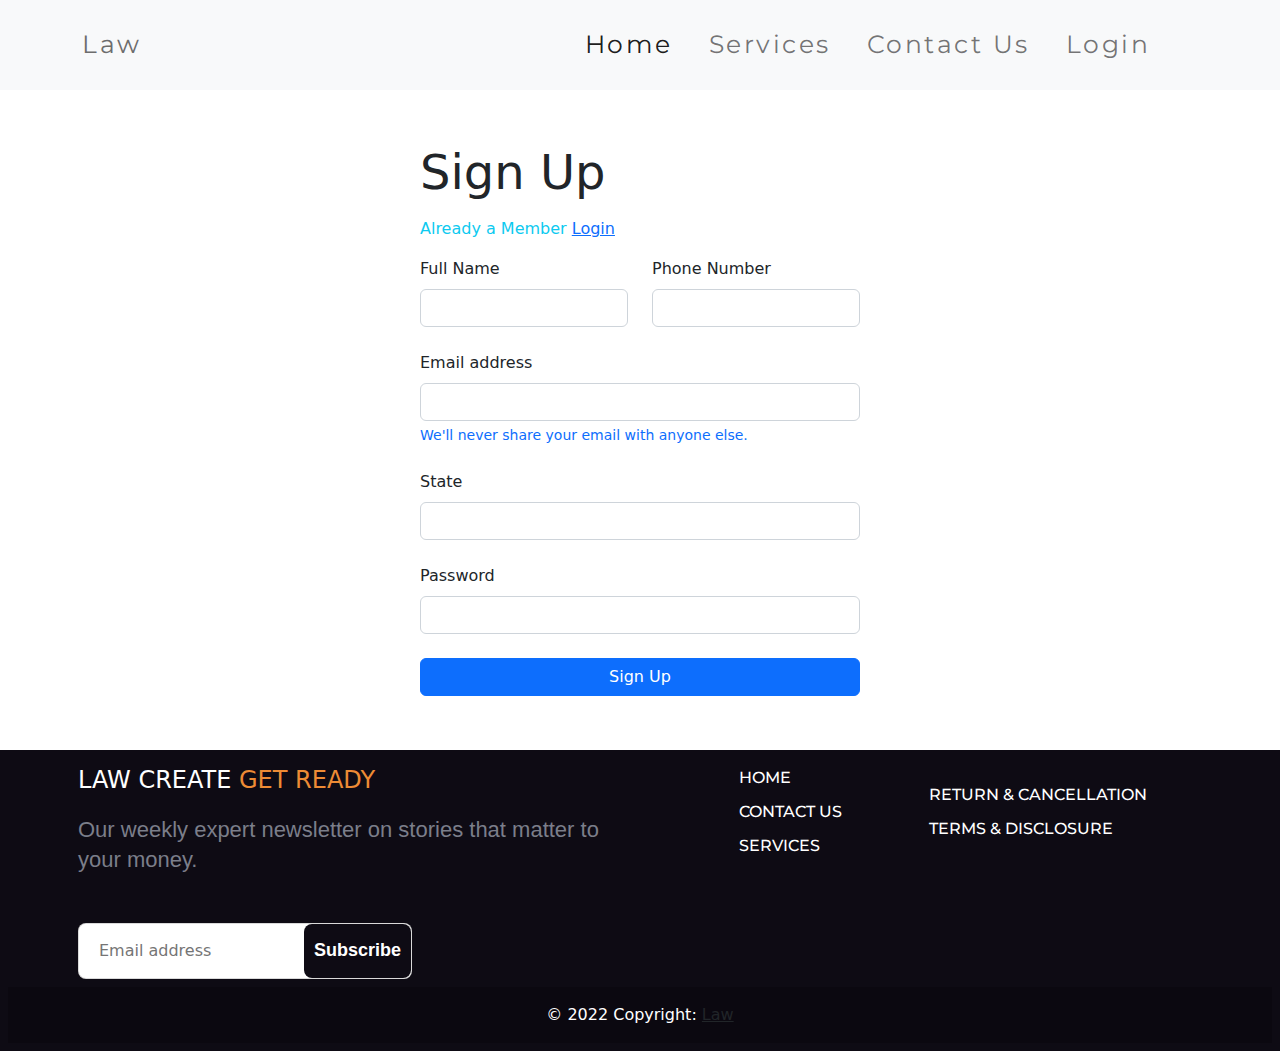
<file: signup.html>
<!DOCTYPE html>
<html lang="en">
  <head>
    <meta charset="UTF-8" />
    <meta http-equiv="X-UA-Compatible" content="IE=edge" />
    <meta name="viewport" content="width=device-width, initial-scale=1.0" />
    <title>Document</title>
    <link rel="preconnect" href="https://fonts.googleapis.com" />
    <link rel="preconnect" href="https://fonts.gstatic.com" crossorigin />
    <link
      href="https://fonts.googleapis.com/css2?family=Montserrat:wght@300;500&display=swap"
      rel="stylesheet"
    />
    <link rel="stylesheet" href="css/bootstrap.min.css" />
    <link
      rel="stylesheet"
      href="https://cdn.jsdelivr.net/npm/bootstrap-icons@1.9.1/font/bootstrap-icons.css"
    />
    <link
      rel="stylesheet"
      href="https://cdn.jsdelivr.net/npm/swiper/swiper-bundle.min.css"
    />
    <link rel="stylesheet" href="style.css" />
    <link rel="stylesheet" href="contact.css" />
    <link rel="stylesheet" href="form.css" />
    <link rel="stylesheet" href="responsive.css" />
  </head>
  <body>
    <div class="nav-bar">
      <nav class="navbar navbar-expand-lg navbar-light bg-light">
        <div class="container">
          <a class="navbar-brand nav-header" align="center" href="#">Law</a>
          <button
            class="navbar-toggler"
            type="button"
            data-bs-toggle="collapse"
            data-bs-target="#navbarNavDropdown"
            aria-controls="navbarNavDropdown"
            aria-expanded="false"
            aria-label="Toggle navigation"
          >
            <span class="navbar-toggler-icon"></span>
          </button>
          <div class="collapse navbar-collapse" id="navbarNavDropdown">
            <ul class="navbar-nav nav-list">
              <li class="nav-item">
                <a class="nav-link active" aria-current="page" href="#">Home</a>
              </li>
              <li class="nav-item">
                <a class="nav-link" href="#">Services</a>
              </li>
              <li class="nav-item">
                <a class="nav-link" href="#">Contact Us</a>
              </li>
              <li class="nav-item">
                <a class="nav-link" href="#">Login</a>
              </li>
            </ul>
          </div>
        </div>
      </nav>
    </div>
    <div class="container-fluid p-4">
      <div
        class="container"
        style="max-width: 500px; margin: auto; padding: 30px"
      >
        <div class="login-header" align="left">
          <p class="display-5">Sign Up</p>
          <p class="text-info">
            Already a Member
            <span class="h6 text-primary"
              ><a href="#" style="cursor: pointer">Login</a></span
            >
          </p>
        </div>
        <form>
          <div class="row gx-4 gy-4">
            <div class="col-12 col-md-6">
              <label for="exampleInputEmail1" class="form-label text-left"
                >Full Name</label
              >
              <input
                type="text"
                class="form-control"
                id="exampleInputEmail1"
                aria-describedby="emailHelp"
              />
            </div>
            <div class="col-12 col-md-6">
              <label for="exampleInputEmail1" class="form-label"
                >Phone Number</label
              >
              <input
                type="Number"
                class="form-control"
                id="exampleInputEmail1"
                aria-describedby="emailHelp"
              />
            </div>
            <div class="col-12 col-md-12">
              <label for="exampleInputEmail1" class="form-label"
                >Email address</label
              >
              <input
                type="email"
                class="form-control"
                id="exampleInputEmail1"
                aria-describedby="emailHelp"
              />
              <div id="emailHelp" class="form-text text-primary">
                We'll never share your email with anyone else.
              </div>
            </div>
            <div class="col-12 col-md-12">
              <label for="exampleInputPassword1" class="form-label"
                >State</label
              >
              <input
                type="text"
                class="form-control"
                id="exampleInputPassword1"
              />
            </div>
            <div class="col-12">
              <label for="exampleInputPassword1" class="form-label"
                >Password</label
              >
              <input
                type="password"
                class="form-control"
                id="exampleInputPassword1"
              />
            </div>
            <div class="col-12">
              <div class="d-grid">
                <button type="submit" class="btn btn-primary btn-block">
                  Sign Up
                </button>
              </div>
            </div>
          </div>
        </form>
      </div>
    </div>
    <footer class="text-center text-lg-start style-footer p-2">
      <!-- Grid container -->
      <div class="container p-2">
        <!--Grid row-->
        <div class="row gy-4">
          <!--Grid column-->
          <div class="col-md-6 col-12">
            <div class="footerLeft-header">
              <h4 class="text-uppercase">
                Law Create
                <span style="color: #ed8b35"> Get Ready</span>
              </h4>
            </div>
            <div class="footerLeft-bottom">
              <div class="leftHead">
                <p class="newsletterDesc">
                  Our weekly expert newsletter on stories that matter to your
                  money.
                </p>
              </div>
              <div class="subcribeForm">
                <form>
                  <label for="mce-Email" class="subcribeLabel">
                    <input
                      type="email"
                      name="EMAIL"
                      id="mce-EMAIL"
                      placeholder="Email address"
                      autocapitalize="off"
                      autocorrect="off"
                      class="required emailNew"
                      value
                    />
                    <input
                      type="submit"
                      name="subscribe"
                      id="mc-embedded-subscribe"
                      class="newsletter_button_new"
                      value="Subscribe"
                    />
                  </label>
                </form>
              </div>
            </div>
          </div>
          <!--Grid column-->

          <!--Grid column-->
          <div class="col-md-6 col-12">
            <div
              class="footerRight d-flex justify-content-evenly align-items-center"
            >
              <ul class="listLeft">
                <li><a>Home</a></li>
                <li><a>Contact us</a></li>
                <li><a>Services</a></li>
              </ul>
              <ul class="listRight">
                <li><a>Return & CANCELLATION</a></li>
                <li><a>TERMS & DISCLOSURE</a></li>
              </ul>
            </div>
          </div>
          <!--Grid column-->
        </div>
        <!--Grid row-->
      </div>
      <!-- Grid container -->

      <!-- Copyright -->
      <div class="text-center p-3" style="background-color: rgba(0, 0, 0, 0.2)">
        © 2022 Copyright:
        <a class="text-dark" href="#">Law</a>
      </div>
      <!-- Copyright -->
    </footer>
  </body>
</html>
</file>
<file: style.css>
* {
    box-sizing: border-box;
    margin: 0;
    padding: 0;
}

body{
    background-color:  #fff;;
}

.nav-bar{
    position: sticky;
}

.nav-list{
    margin-left:auto;
    margin-right: 20px;
    padding: 10px;
}
.nav-list>li{
    padding:0 10px;
    color: #6d6d6d;
    font-family: 'Montserrat', sans-serif;
    font-size: 25px;
    font-weight: 400;
    /* height: 72px; */
    letter-spacing: .1em;
}

.nav-header{
    text-align: center;
    color: #6d6d6d;
    font-family: 'Montserrat', sans-serif;
    font-size: 25px;
    font-weight: 400;
    /* height: 72px; */
    letter-spacing: .1em;
}
/* second Section */
.headerTitle{
    color: #ed8b35;
    font-family: Inter;
    font-size: 20px;
    font-weight: 500;
    letter-spacing: .05em;
    text-align: center;
    text-transform: uppercase;
}

.headerTitleSecond{
    color: #0e0b14;
    font-family: codeNextExtraBold;
    font-size: 4rem;
    font-weight: 800;
    letter-spacing: -.03em;
    line-height: 88px;
    margin-bottom: 0;
    text-align: center;
}

.headerTitleP{
    color: #494949;
    font-family: Inter,sans-serif;
    font-size: 24px;
    font-style: normal;
    font-weight: 400;
    line-height: 40px;
    margin-bottom: 0;
    margin-top: 32px;
    text-align: center;
}

.main_navbar {
    background-color: lightgrey;
}

.headerLeft {
    flex: 0.2;
    background-color: black;
    color: white;
    display: flex;
    justify-content: center;
    align-items: center;
}

.headerRight {
    flex: 0.8;
}

.headerRight-top {
    margin-top: 10px;
}

.img-container{
    position: relative;
    text-align: center;
    color: white;
}

.bottom-left{
    position: absolute;
    bottom: 8px;
    left: 16px;
}

.topRight-nav>ul {
    margin: auto;
}

.topLeft-nav>ul {
    margin: auto;
}

.topRight-nav>li {
    list-style: none;
    padding-left: 10px;
    cursor: pointer;
}

.topLeft-nav>li {
    list-style: none;
    padding-left: 10px;
    cursor: pointer;
}

.topLeft-nav>li>i {
    font-size: 10px;
}


.headerRight-bottom-left {
    flex: 0.6;
}

.bottomLeft-nav {
    list-style: none;
}

.bottomLeft-nav>li {
    cursor: pointer;
    font-size: 20px;
}

.bottomLeft-nav>li:hover {
    color: gold;
}

.swiper {
    max-width: 1000px;
    padding: 10px;
    /* color: white; */
    margin: auto;

}

.swiper-slide {
    background-position: center;
    background-size: cover;
}

.hamburger {
    display: none;
}

.hamburger-x {
    display: block;
    color: black;
    font-size: 20px;
    padding: 10px;
    cursor: pointer;
    float: right;
}

.responsive-nav {
    display: none;
}

.responsive-nav-b {
    display: block;
    position: fixed;
    background-color: white;
    padding: 10px;
    color: black;
    top: 5px;
    right: 0;
    transition: 0.3s;
    /* height: 100vh; */
    z-index: 997;
}

.navLeft-nav {
    margin-top: 10px;
}

.navLeft-nav>li {
    list-style: none;
    padding-top: 20px;
    cursor: pointer;
}
.navLeft-nav>li:hover{
    color: green;
}

.navRight-bottom-right {
    margin: 20px;
}

/* Footer */

.style-footer{
    background-color: #0e0b14;
    color: white;
}

.subcribeLabel{
    background: #fff;
    border: 1px solid rgba(65,65,65,.2);
    border-radius: 8px;
    height: 56px;
    max-width: 348px;
}

.newsletterDesc {
    color: #7b7e8a;
    font-family: Inter,sans-serif;
    font-size: 22px;
    font-style: normal;
    font-weight: 400;
    line-height: 30px;
    margin: 20px 0 48px;
    /* width: 429px; */
}
.newsletter_button_new {
    background: #0e0b14;
    border: none;
    border-radius: 8px;
    color: #fff;
    font-family: Inter,sans-serif;
    font-size: 18px;
    font-weight: 600;
    height: 54px;
    padding:10px;
    max-width: 120px;
    cursor: pointer;
}
.emailNew {
    border: none;
    padding-left: 20px;
    /* text-align: left; */
    border-radius: 8px;
    font-size: 16px;
    height: 53px;
    /* width: 225px; */
}

.footerRight >ul >li{
    /* height: 28px; */
    list-style: none;
    margin-bottom: 10px;
}
.footerRight>ul>li>a{
   color: #fff;
   font-family: 'Montserrat', sans-serif;
    font-size: 16px;
    font-weight: 500;
    line-height: 20px;
    /* position: relative; */
    text-decoration: none;
    text-transform: uppercase;
    top: 11px;
}

/* LOGIN CSS */
.withPass{
    display: block;
}
.withOtp{
    display: none;
}
.otpLogin{
    display: none;
}

.hiddenPassword{
    display: none;
}
</file>
<file: contact.css>
*{
    margin: 0;
    padding: 0;
    box-sizing: border-box;
}

.contactTitle{
    margin-top: 20px;
    color: #000;
    font-family: satoshibold
}
.contactTitle-p{
    color: #000;
    font-family: satoshiregular;
    font-size: 18px;
    font-style: normal;
    line-height: 28px;
    margin-bottom: 20px;
}
.cSpan-p{
    color: #ed8b35;
    font-family: satoshibold;
}

.span-p{
    color: #222fe6!important;
    font-size: 14px!important;
    font-family: satoshiregular;
}
</file>
<file: form.css>
/*custom font*/
@import url(https://fonts.googleapis.com/css?family=Montserrat);




#msform{
    /* background-color: black; */
    border-radius: 30px;
    padding: 5px;
    display: flex;
}

.select1-1{
    display: none;
}

.select1-2{
    display: none;
}
.select1-3{
    display: none;
}
/* Partners */
.partners{
    display:none
}
.select2-1{
    display: none;
}
.select2-2{
    display: none;
}
.select2-3{
    display: none;
}
.partners{
    display:none
}
.hiddenClear{
    display:none;
}
/* Partners End */
/* Director */

.select3-1{
    display: none;
}
.select3-2{
    display: none;
}
.select3-3{
    display: none;
}

.forCheque{
    display: none;
}
.forCheque-open{
    display: block;
}

.chequeForm{
    background: cadetblue;
    border: 2px;
    border-radius: 10px;
}


.hiddenCheckList{
    display:none
}
</file>
<file: responsive.css>
@media only screen and (max-width: 900px) {
    .headerLeft{
        flex: 1;
    }
    .headerRight{
        display: none;
    }
    .hamburger{
        background-color: black;
        display: block;
        color: white;
        padding: 10px;
        cursor: pointer;
    }
  }
</file>
